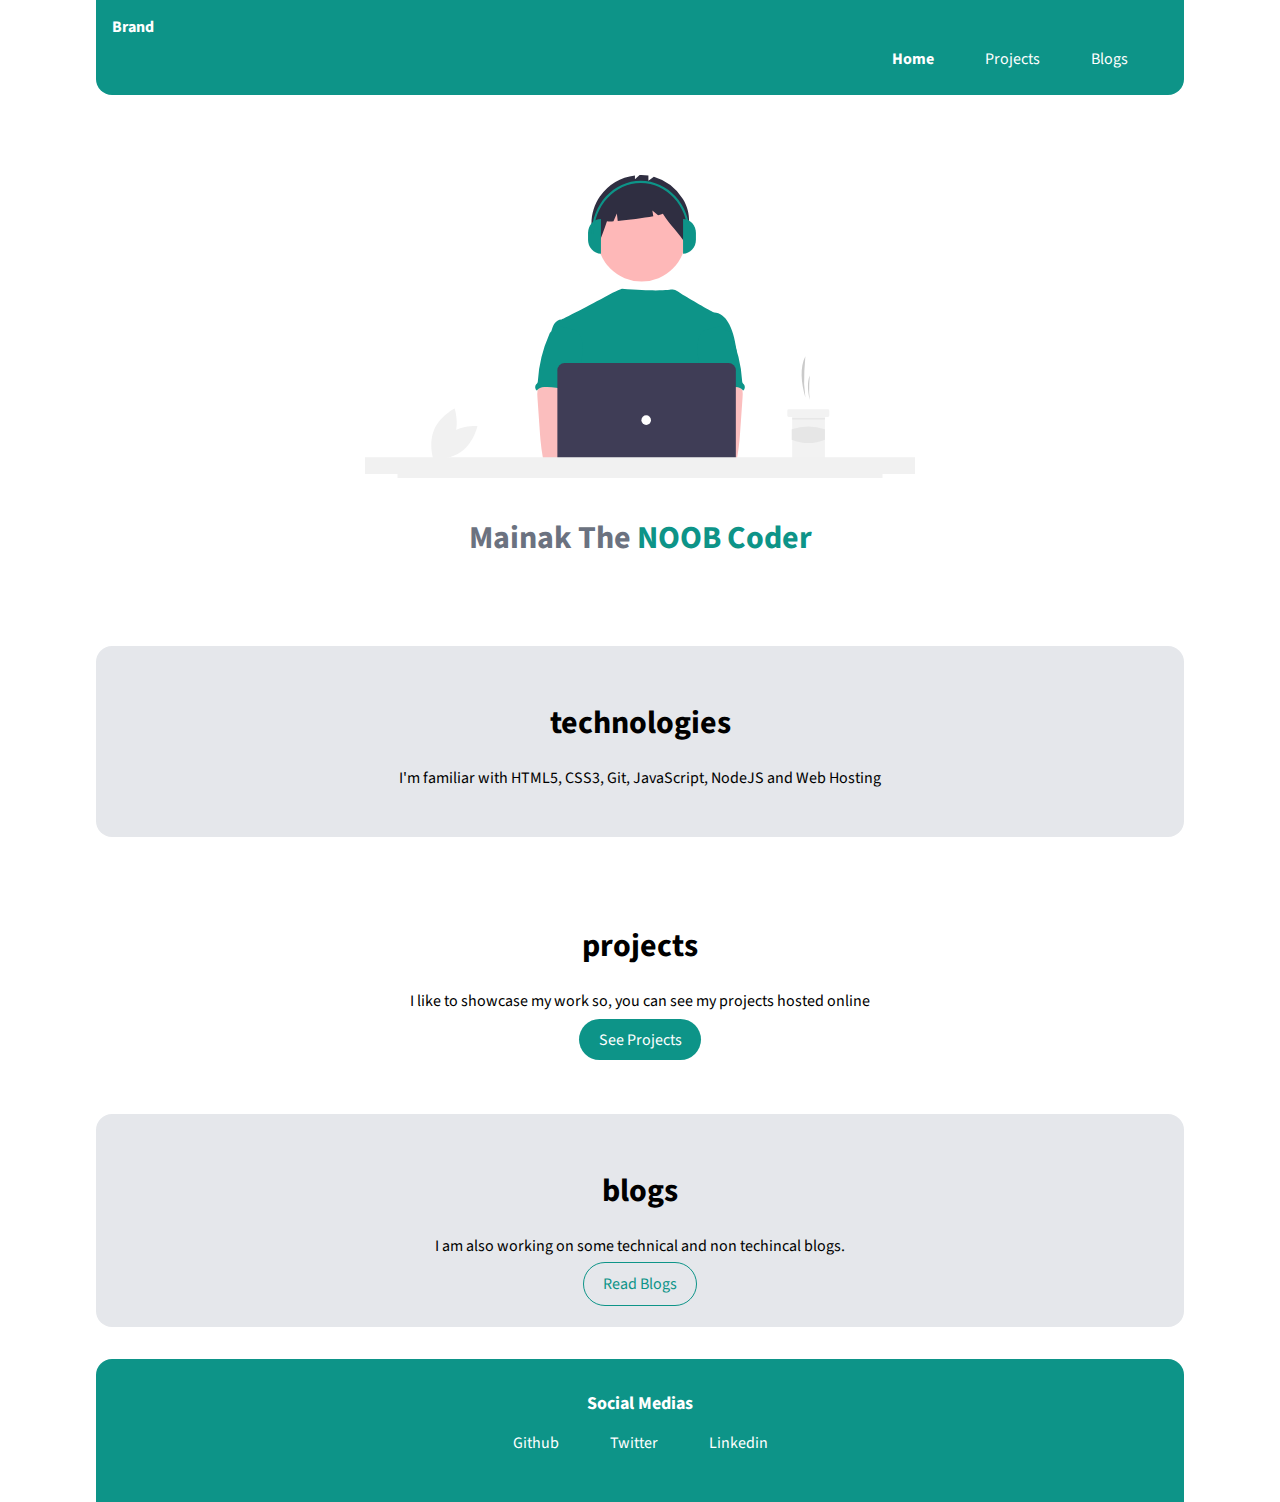
<file: index.html>
<!DOCTYPE html>
<html lang="en">
<head>
    <meta charset="UTF-8">
    <meta http-equiv="X-UA-Compatible" content="IE=edge">
    <meta name="viewport" content="width=device-width, initial-scale=1.0">
    <title>Mainak - Home</title>
    <link href="styles.css" rel="stylesheet" />
</head>
<body>
    <nav class="navigation container">
        <div class="nav-brand">Brand</div>
        <ul class="list-non-bullet nav-pills">
            <li class="list-item-inline">
                <a class="link link-active" href="/">Home</a>
            </li>
            <li class="list-item-inline">
                <a class="link" href="/">Projects</a>
            </li>
            <li class="list-item-inline">
                <a class="link" href="/">Blogs</a>
            </li>
        </ul>
    </nav>

    <header class="hero">
        <img class="hero-img" src="images/hero.svg"  />
        <!-- Theme color #0d9488 -->
        <h1 class="hero-heading">Mainak The <span class="heading-inverted"> NOOB Coder</span></h1>
    </header>

    <section class="section ow">
        <div class="container container-center">
            <h1>technologies</h1>
            <p>I'm familiar with HTML5, CSS3, Git, JavaScript, NodeJS and Web Hosting</p>
        </div>
    </section>

    <section class="section">
        <div class="container container-center">
            <h1>projects</h1>
            <p>I like to showcase my work so, you can see my projects hosted online</p>
            <a class="link link-primary" href="/">See Projects</a>
        </div>
    </section>

    <section class="section ow">
        <div class="container container-center">
            <h1>blogs</h1>
            <p>I am also working on some technical and non techincal blogs.</p>
            <a class="link link-secondary" href="/">Read Blogs</a>
        </div>
    </section>

    <footer class="footer">
        <div class="footer-header">Social Medias</div>
        <ul class="social-links list-non-bullet">
            <li class="list-item-inline">
                <a class="link" href="https://github.com/Mainak009">
                    Github
                </a>
            </li class="list-item-inline">
            <li class="list-item-inline">
                <a class="link" href="https://twitter.com/Mainak0009">
                    Twitter
                </a>
            </li>
            <li class="list-item-inline">
                <a class="link" href="https://www.linkedin.com/in/mainak-mukhopadhyay/">
                    Linkedin
                </a>
            </li>
        </ul>
    </footer>

</body>
</html>
</file>
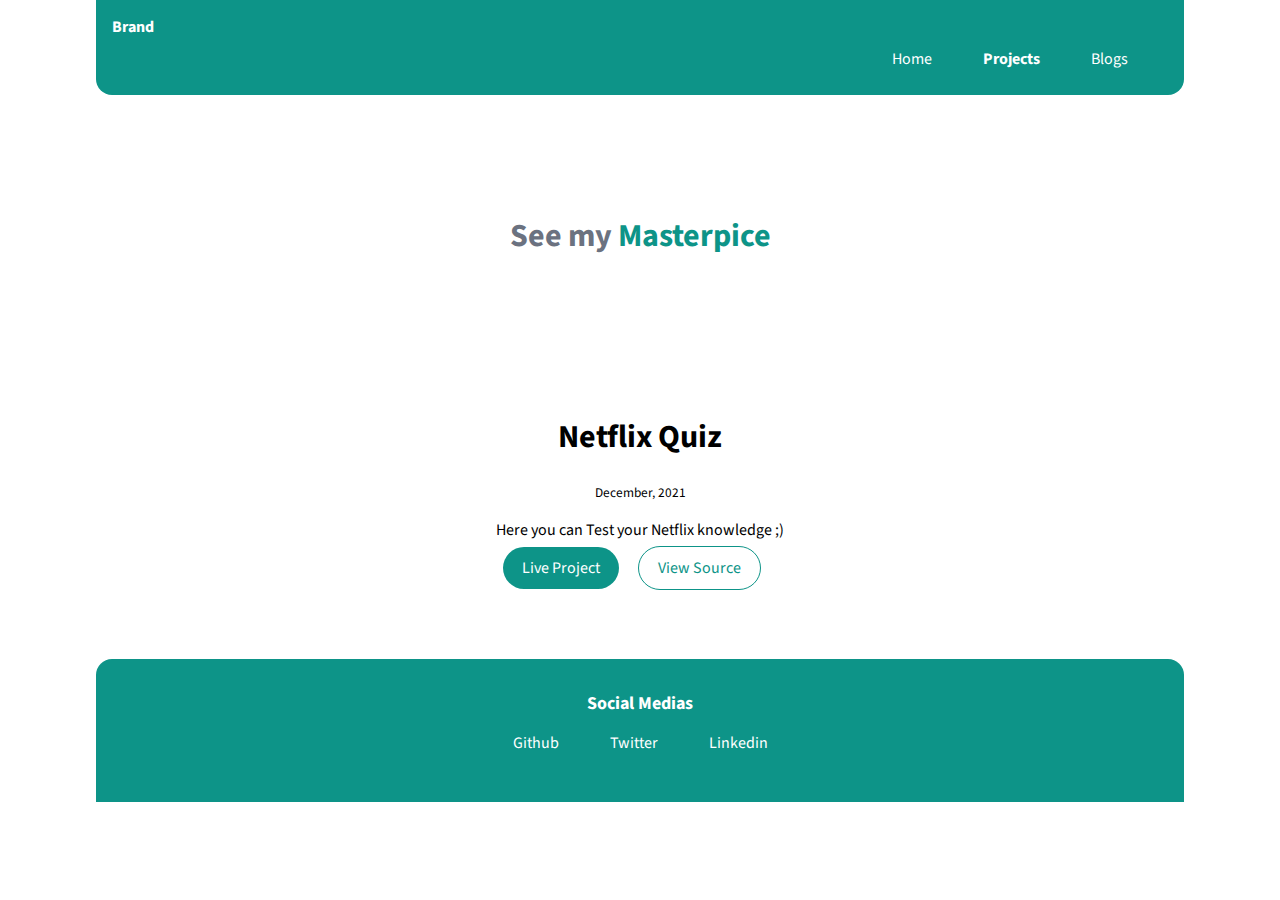
<file: projects.html>
<!DOCTYPE html>
<html lang="en">
<head>
    <meta charset="UTF-8">
    <meta http-equiv="X-UA-Compatible" content="IE=edge">
    <meta name="viewport" content="width=device-width, initial-scale=1.0">
    <title>Mainak - Projects</title>
    <link href="styles.css" rel="stylesheet" />
</head>
<body>
    <nav class="navigation container">
        <div class="nav-brand">Brand</div>
        <ul class="list-non-bullet nav-pills">
            <li class="list-item-inline">
                <a class="link" href="/">Home</a>
            </li>
            <li class="list-item-inline">
                <a class="link link-active" href="/projects.html">Projects</a>
            </li>
            <li class="list-item-inline">
                <a class="link" href="/blogs.html">Blogs</a>
            </li>
        </ul>
    </nav>

    <header class="hero">
        <!-- Theme color #0d9488 -->
        <h1 class="hero-heading">See my <span class="heading-inverted"> Masterpice</span></h1>
    </header>
    
    <ul class="list-non-bullet">

        <li>
            <article class="showcase-list container container-center">
                <h1>Netflix Quiz</h1>
                <small>December, 2021</small>
                <p>Here you can Test your Netflix knowledge ;)</p>

                <a class="link link-primary" href="https://replit.com/@Mainak009/Netflix-quiz-20?embed=true">Live Project</a>
                <a class="link link-secondary" href="https://github.com/Mainak009/Netflix-Quiz-20">View Source</a>
                
            </article>
        </li>

    </ul>

    <footer class="footer">
        <div class="footer-header">Social Medias</div>
        <ul class="social-links list-non-bullet">
            <li class="list-item-inline">
                <a class="link" href="https://github.com/Mainak009">
                    Github
                </a>
            </li class="list-item-inline">
            <li class="list-item-inline">
                <a class="link" href="https://twitter.com/Mainak0009">
                    Twitter
                </a>
            </li>
            <li class="list-item-inline">
                <a class="link" href="https://www.linkedin.com/in/mainak-mukhopadhyay/">
                    Linkedin
                </a>
            </li>
        </ul>
    </footer>

</body>
</html>
</file>
<file: styles.css>
@import url('https://fonts.googleapis.com/css2?family=Source+Sans+3:wght@400;700&display=swap');

:root {
    --primary-color: #0d9488;
    --off-white: #e5e7eb;
    --dark-gray: #6b7280;
}

body {
    font-family: 'Source Sans 3', sans-serif;
    margin: 0px auto;
    max-width: 85%;
    width: 100%;
}

hr {
    margin: 2rem 0rem;
}

/** spaces **/

.margin-md {
    margin: 2rem;
}

/** container **/
.container {
    padding: 0rem 1rem;
}

.container-center {
    max-width: 900px;
    width: 100%;
    margin: auto;
}

/** links **/
.link {
    box-sizing: border-box;
    text-decoration: none;
    padding: 0.5rem 1rem;
}

.link-primary {
    background-color: var(--primary-color);
    border-radius: 2rem;
    color: white;
    max-width: 140px;
    margin: 1rem auto;
    padding: 0.6rem 1.2rem;
}

.link-secondary {
    color: var(--primary-color);
    border-radius: 2rem;
    border: 1px solid var(--primary-color);
    max-width: 140px;
    margin: 1rem;
    padding: 0.6rem 1.2rem;
}

/** look into BEM naming convention for CSS **/

/** lists **/

.list-non-bullet {
    list-style: none;
    padding-inline-start: 0px;
}

.list-item-inline {
    display: inline;
    padding: 0rem 0.5rem;
}

/** navigation **/

.navigation {
    background-color: var(--primary-color);
    color: white;
    padding: 1rem;
    border-bottom-left-radius: 1rem;
    border-bottom-right-radius: 1rem;
}

.navigation .nav-brand {
    font-weight: bold;
}

.navigation .nav-pills {
    text-align: right;
    margin: 0.6rem 1rem;
}

.navigation .link {
    color: white;
}

.navigation .link-active {
    font-weight: bold;
}

/** header **/

.hero {
    padding: 2rem;
    padding-top: 5rem;

}

.hero .hero-img {
    max-width: 80%;
    width: 550px;
    display: block;
    margin: auto;
}

.hero .hero-heading {
    text-align: center;
    padding-top: 1rem;
    color: var(--dark-gray);
}

.hero .hero-heading .heading-inverted {
    color: var(--primary-color);
}

/** sections **/

.section {
    padding: 2rem;
    margin: 2rem 0;
    border-radius: 1rem;
    text-align: center;
}

.section h1 {
    text-align: center;
}

.ow {
    background-color: var(--off-white);
}

/** footers **/

.footer {
    background-color: var(--primary-color);
    padding: 2rem 1rem;
    text-align: center;
    color: white;
    border-top-right-radius: 1rem;
    border-top-left-radius: 1rem;
}

.footer .link {
    color: white
}

.footer .footer-header {
    font-weight: bold;
    font-size: large;
}

.footer ul {
    padding-inline-start: 0px;
}

/** projects **/
.showcase-list {
    padding: 2rem;
    border-radius: 1rem;
    text-align: center;
    margin: 3rem auto;
}

/** blogs **/
.showcase-blog {
    padding-bottom: 6rem;
}
</file>
